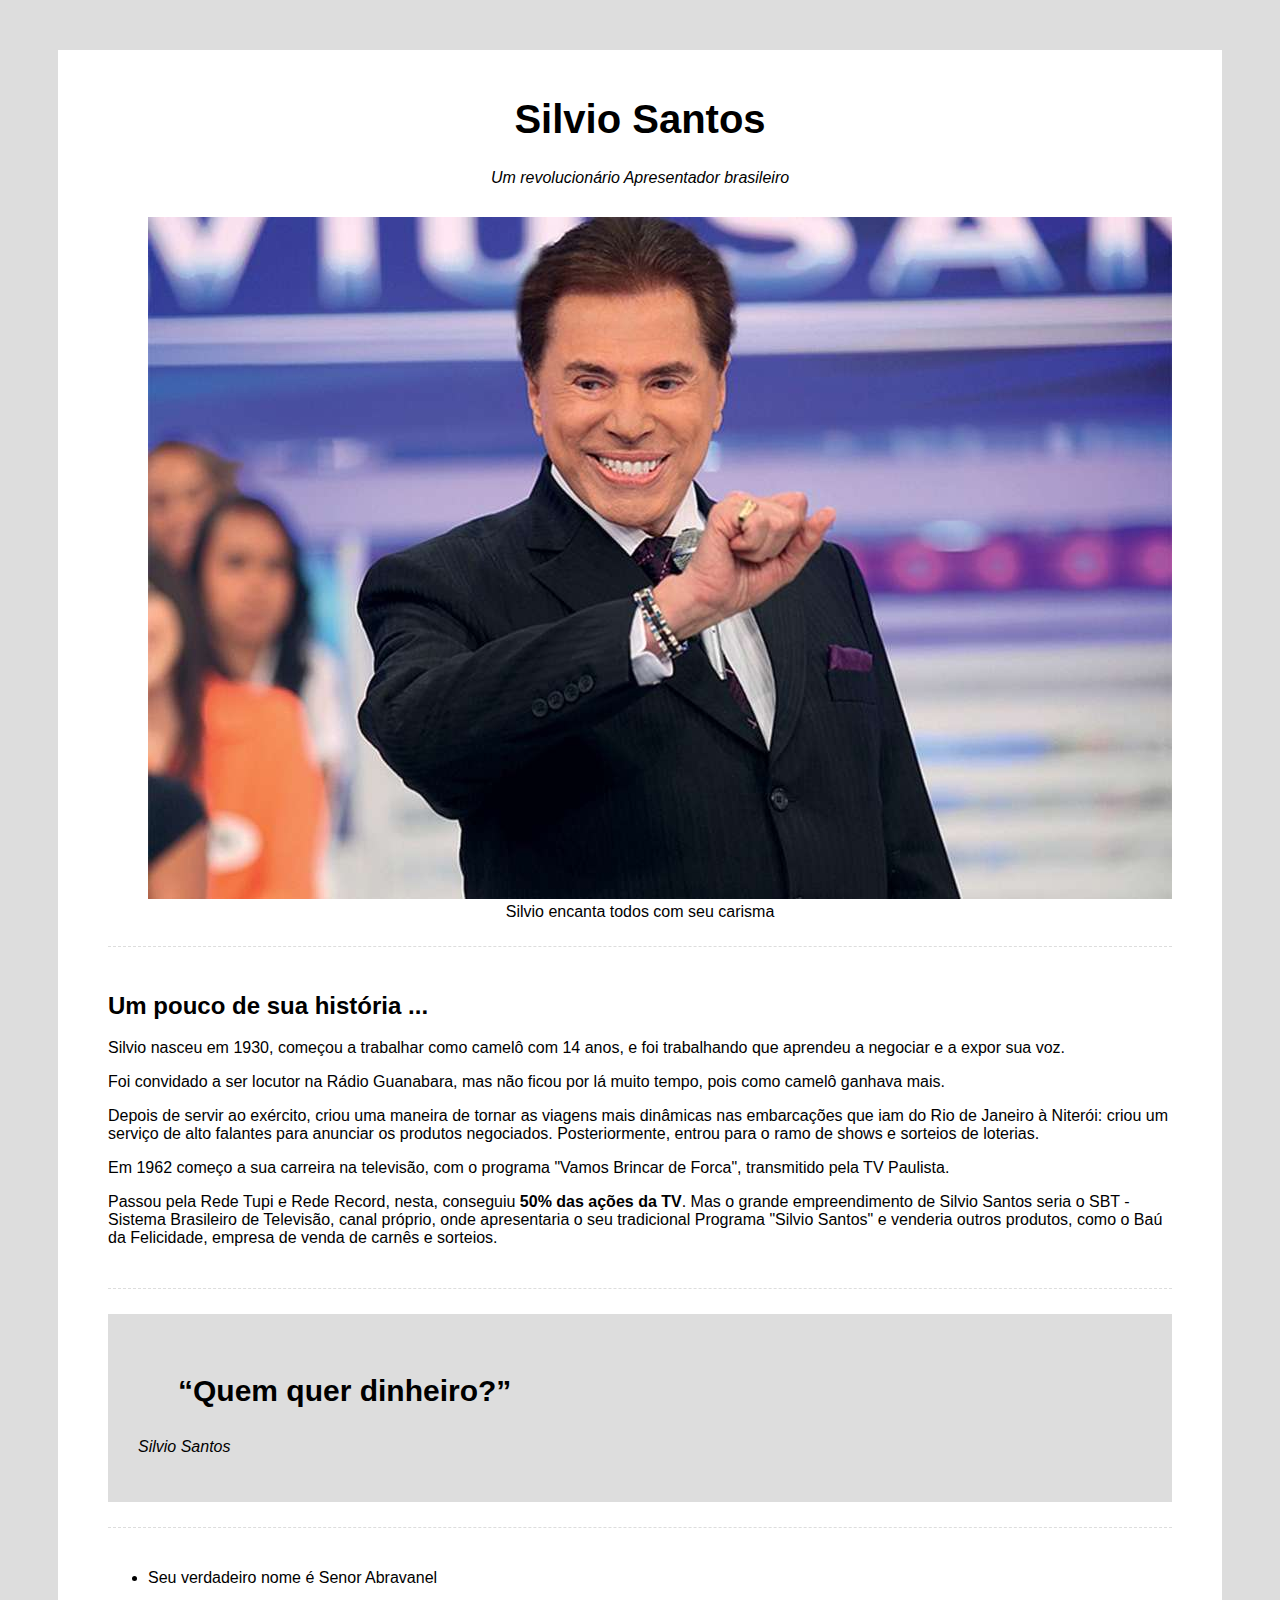
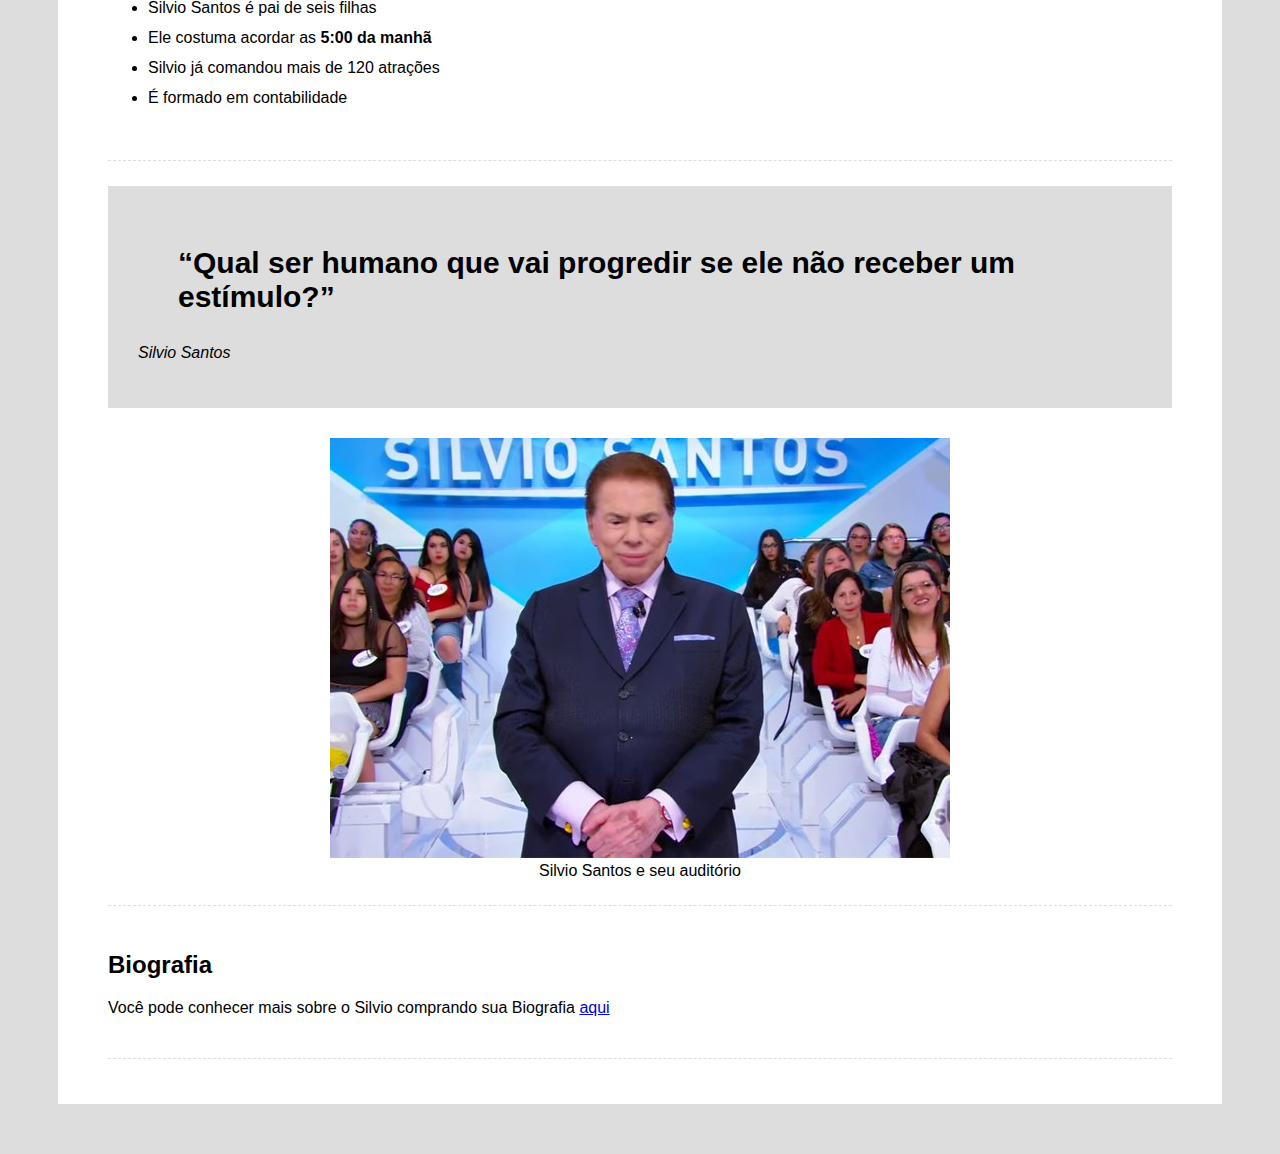
<file: Project_1_Start/index.html>
<!DOCTYPE html>
<html lang="pt-br">
<head>
    <meta charset="UTF-8">
    <meta name="viewport" content="width=device-width, initial-scale=1.0">
    <title>Tributo a Silvio Santos</title>
    <link rel="stylesheet" href="css/styles.css">
</head>
<body>
    <div class="container">
        <!--Cabeçalho da Seção-->
        <div class="cabecalho">
            <h1 class="titulo-principal">Silvio Santos</h1>
            <p class="paragrafo-principal">Um revolucionário Apresentador brasileiro</p>
        </div>
        <!--Imagem de Destaque-->
        <div class="img-destaque">
            <figure>
                <img src="img/silvio.jpg" alt="Silvio Santos Rindo">
                <figcaption>Silvio encanta todos com seu carisma</figcaption>
            </figure>
        </div>
        <!--Biografia-->
        <div class="biografia-container">
            <h2>Um pouco de sua história ...</h2>
            <p>
                Silvio nasceu em 1930, começou a trabalhar como camelô com 14 anos, e foi trabalhando que aprendeu a negociar e a expor sua voz.
            </p>
			<p>
                Foi convidado a ser locutor na Rádio Guanabara, mas não ficou por lá muito tempo, pois como camelô ganhava mais.
            </p>
			<p>
                Depois de servir ao exército, criou uma maneira de tornar as viagens mais dinâmicas nas embarcações que iam do Rio de Janeiro à Niterói: criou um serviço de alto falantes
                 para anunciar os produtos negociados. Posteriormente, entrou para o ramo de shows e sorteios de loterias.
            </p>
			<p>
                Em 1962 começo a sua carreira na televisão, com o programa "Vamos Brincar de Forca", transmitido pela TV Paulista.
            </p>
			<p>
                Passou pela Rede Tupi e Rede Record, nesta, conseguiu <span class="destaque">50% das ações da TV</span>. Mas o grande empreendimento de Silvio Santos seria o 
                SBT - Sistema Brasileiro de Televisão, canal próprio, onde apresentaria o seu tradicional Programa "Silvio Santos" e venderia outros produtos, como o Baú da Felicidade,
                 empresa de venda de carnês e sorteios.
            </p>
        </div>
        <!-- Primeira Citação -->
        <div class="frase-container">
            <blockquote><q>Quem quer dinheiro?</q></blockquote>
            <p>Silvio Santos</p>
        </div>
        <!-- Curiosidades -->
        <div class="curiosidades-container">
            <ul>
                <li>Seu verdadeiro nome é Senor Abravanel</li>
                <li>Silvio Santos é pai de seis filhas</li>
                <li>Ele costuma acordar as <span class="destaque">5:00 da manhã</span></li>
                <li>Silvio já comandou mais de 120 atrações</li>
                <li>É formado em contabilidade</li>
            </ul>
        </div>
        <!-- Segunda citação -->
        <div class="frase-container">
            <blockquote><q>Qual ser humano que vai progredir se ele não receber um estímulo?</q></blockquote>
            <p>Silvio Santos</p>
        </div>
        <!-- Segunda imagem de destaque -->
        <div class="img-destaque">
            <figure>
                <img src="img/silvio2.jpg" alt="Silvio Santos no palco">
                <figcaption>Silvio Santos e seu auditório</figcaption>
            </figure>
        </div>
        <!-- Biografia -->
        <div class="biografia-container">
            <h2>Biografia</h2>
            <p>Você pode conhecer mais sobre o Silvio comprando sua Biografia
                <a href="https://www.amazon.com.br/Silvio-Santos-Biografia-Marcia-Batista/dp/8550302473/ref=asc_df_8550302473/?tag=googleshopp00-20&linkCode=df0&hvadid=379765960952&hvpos=&hvnetw=g&hvrand=16838019743907954565&hvpone=&hvptwo=&hvqmt=&hvdev=c&hvdvcmdl=&hvlocint=&hvlocphy=1001511&hvtargid=pla-396828653001&psc=1&mcid=8b2fbc6c9be43788a4203b36e349fd1a" target="_blank">aqui</a>
            </p>
        </div>
    </div>
</body>
</html>
</file>
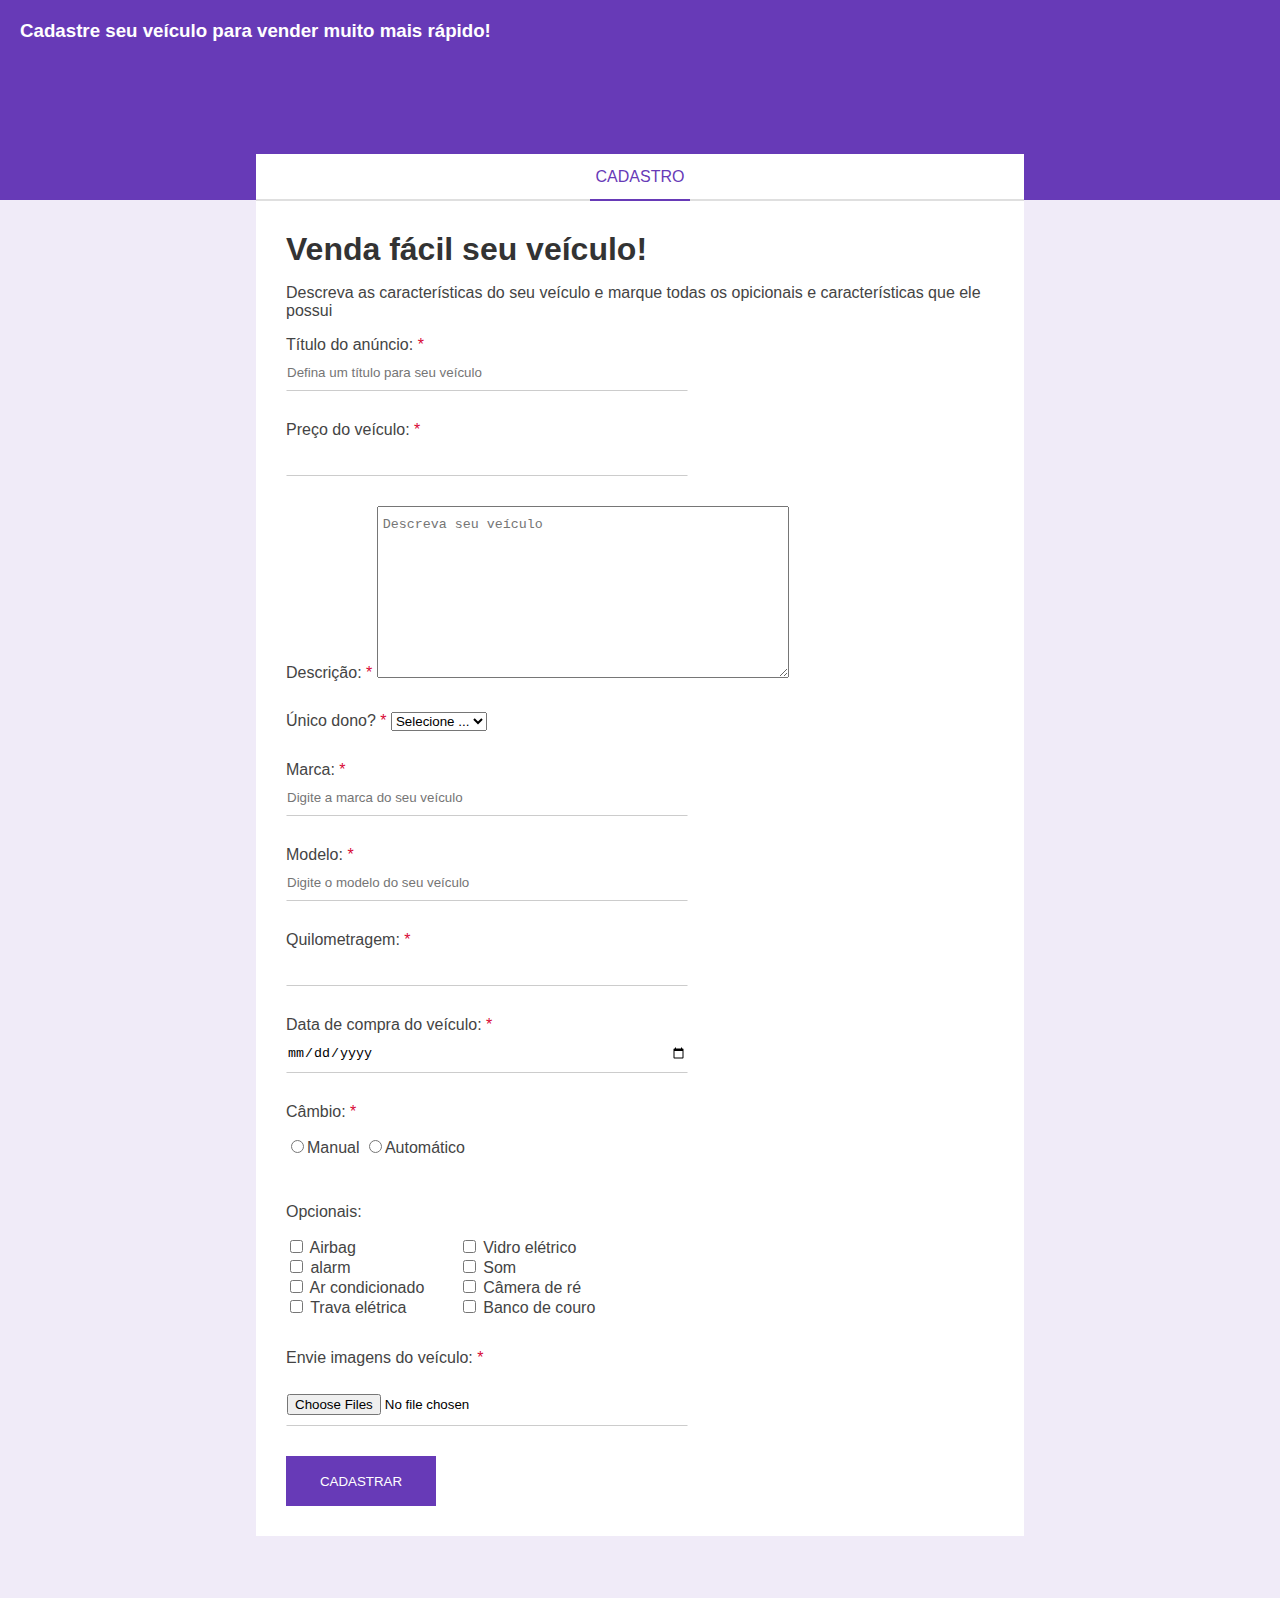
<file: Project_2_Form/index.html>
<!DOCTYPE html>
<html lang="pt-br">
<head>
    <meta charset="UTF-8">
    <meta name="viewport" content="width=device-width, initial-scale=1.0">
    <title>Cadastro de Veículos</title>
    <link rel="stylesheet" href="css/styles.css">
</head>
<body>
    <div class="container">
        <div class="header">
            <h3>
                Cadastre seu veículo para vender muito mais rápido!
            </h3>
        </div>
        <div class="form-container">
            <div class="form-header">
                <p>cadastro</p>
            </div>
            <div class="form-body">
                <h1 class="form-title">Venda fácil seu veículo!</h1>
                <p>Descreva as características do seu veículo e marque todas os opicionais e características que ele possui</p>
                <form>
                    <div class="box-input">
                        <label for="title">Título do anúncio: 
                            <span class="required-field">*</span>
                        </label>
                        <input type="text" name="title" id="title" class="block" placeholder="Defina um título para seu veículo" 
                        minlength="1" maxlength="30" required>
                    </div>
                    <div class="box-input">
                        <label for="price">Preço do veículo:
                            <span class="required-field">*</span>
                        </label>
                        <input type="number" id="price" name="price" class="block" required>
                    </div>
                    <div class="box-input">
                        <label for="description">Descrição:
                            <span class="required-field">*</span>
                        </label>
                        <textarea name="description" id="description" cols="30" rows="10" required placeholder="Descreva seu veículo"></textarea>
                    </div>
                    <div class="box-input">
                        <label for="unique_owner">Único dono?
                            <span class="required-field">*</span>
                        </label>
                        <select name="unique_owner" id="unique_owner">
                            <option value="">Selecione ...</option>
                            <option value="1">Sim</option>
                            <option value="0">Não</option>
                        </select>
                    </div>
                    <div class="box-input">
                        <label for="brand">Marca: 
                            <span class="required-field">*</span>
                        </label>
                        <input type="text" name="brand" id="brand" class="block" placeholder="Digite a marca do seu veículo" required>
                    </div>
                    <div class="box-input">
                        <label for="model">Modelo: 
                            <span class="required-field">*</span>
                        </label>
                        <input type="text" name="model" id="model" class="block" placeholder="Digite o modelo do seu veículo" required>
                    </div>
                    <div class="box-input">
                        <label for="milage">Quilometragem: 
                            <span class="required-field">*</span>
                        </label>
                        <input type="number" name="milage" id="milage" class="block" required>
                    </div>
                    <div class="box-input">
                        <label for="purchase_date">Data de compra do veículo: 
                            <span class="required-field">*</span>
                        </label>
                        <input type="date" name="purchase_date" id="purchase_date" class="block" required>
                    </div>
                    <div class="box-input">
                        <p>Câmbio:
                            <span class="required-field">*</span>
                        </p>
                        <input type="radio" name="gear" id="manual"><label for="manual">Manual</label>
                        <input type="radio" name="gear" id="auto"><label for="auto">Automático</label>
                    </div>
                    <div class="optional-box">
                        <p>Opcionais:</p>
                        <ul class="optional-list">
                            <li>
                                <input type="checkbox" name="optional[]" id="airbag" value="airbag">
                                <label for="airbag">Airbag</label>
                                <li>
                                    <input type="checkbox" name="optional[]" id="alarm" value="alarm">
                                    <label for="alarm">alarm</label>
                                </li>
                                <li>
                                    <input type="checkbox" name="optional[]" id="ac" value="ac">
                                    <label for="ac">Ar condicionado</label>
                                </li>
                                <li>
                                    <input type="checkbox" name="optional[]" id="eletric_lock" value="eletric_lock">
                                    <label for="eletric_lock">Trava elétrica</label>
                                </li>
                            </li>
                        </ul>
                    </div>
                    <div class="optional-box">
                        <ul class="optional-list">
                            <li>
                                <input type="checkbox" name="optional[]" id="eletric_window" value="eletric_window">
                                <label for="eletric_window">Vidro elétrico</label>
                                <li>
                                    <input type="checkbox" name="optional[]" id="speakers" value="speakers">
                                    <label for="speakers">Som</label>
                                </li>
                                <li>
                                    <input type="checkbox" name="optional[]" id="reverse_camera" value="reverse_camera">
                                    <label for="reverse_camera">Câmera de ré</label>
                                </li>
                                <li>
                                    <input type="checkbox" name="optional[]" id="leather_seat" value="leather_seat">
                                    <label for="leather_seat">Banco de couro</label>
                                </li>
                            </li>
                        </ul>
                    </div>
                    <div class="box-input">
                        <p>Envie imagens do veículo:
                            <span class="required-field">*</span>
                        </p>
                        <input type="file" multiple accept="image/png, image/jpeg" id="images" name="images" required>
                    </div>
                    <input type="submit" class="btn-submit" value="Cadastrar">
                </form>
            </div>
            <div class="form-footer">
                
            </div>
        </div>
    </div>
</body>
</html>
</file>
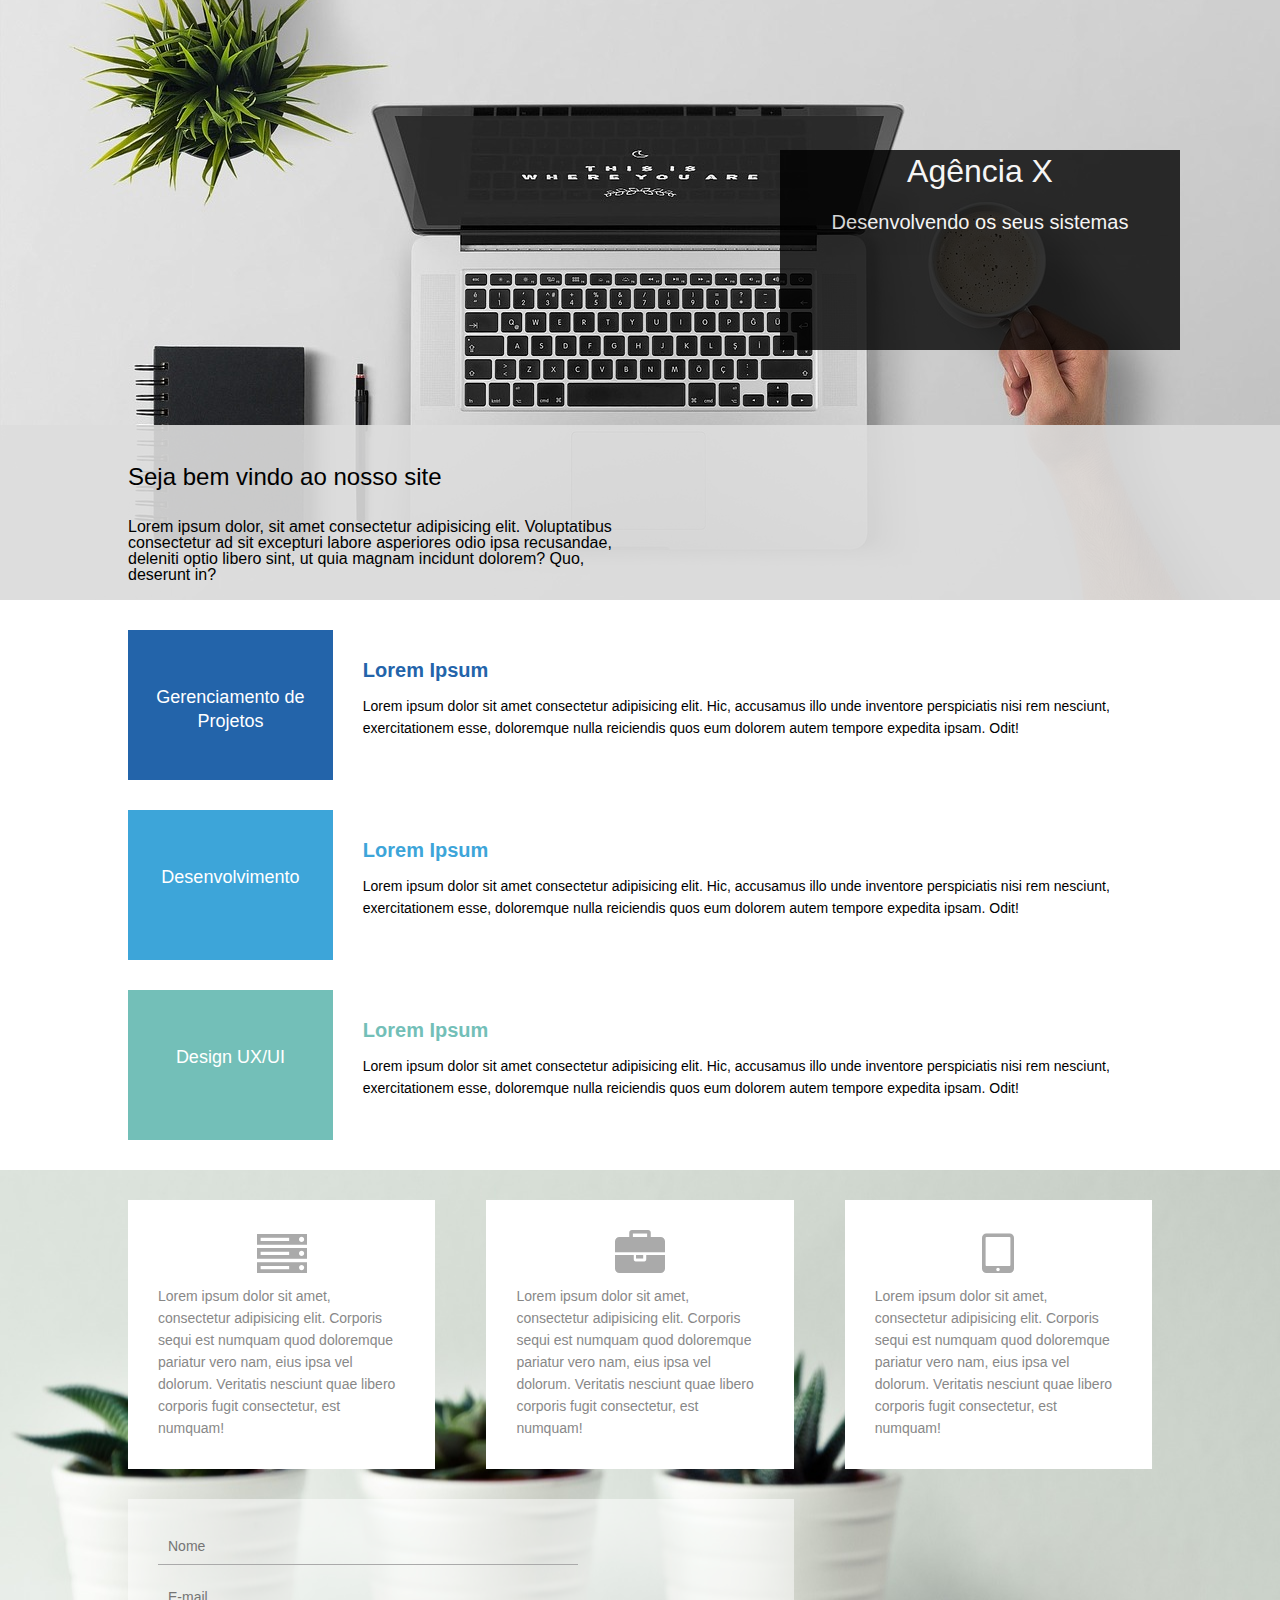
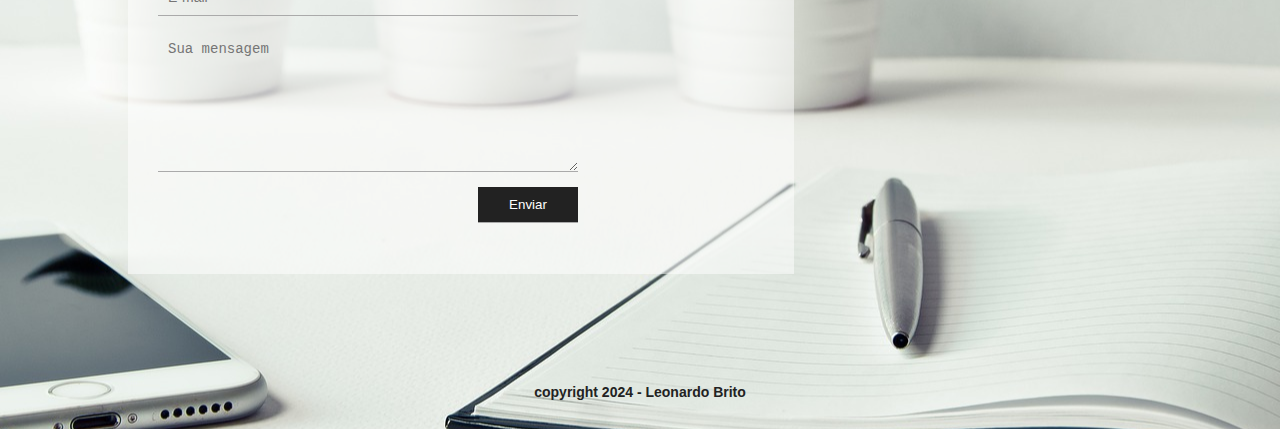
<file: Project_3_Agency/index.html>
<!DOCTYPE html>
<html lang="pt-br">
<head>
    <meta charset="UTF-8">
    <meta name="viewport" content="width=device-width, initial-scale=1.0">
    <title>Site Institucional</title>
    <link rel="stylesheet" href="css/reset.css">
    <link rel="stylesheet" href="css/styles.css">
    <link rel="stylesheet" href="css/font-awesome-4.7.0/css/font-awesome.min.css">

</head>
<body>
   <div class="container">
    <!-- Banner -->
    <header>
        <div class="banner">
            <div class="box-container">
                <div class="box-background">
                    <div class="box-banner-title">
                        <h1>Agência X</h1>
                        <p>Desenvolvendo os seus sistemas
                        </p>
                    </div>
                </div>
            </div>
            <div class="company-info-container">
                <div class="company-info-background"></div>
                <div class="company-info-titlebox">
                    <h2>Seja bem vindo ao nosso site</h2>
                    <p>Lorem ipsum dolor, sit amet consectetur adipisicing elit. Voluptatibus consectetur ad sit excepturi labore asperiores odio ipsa recusandae, 
                        deleniti optio libero sint, ut quia magnam incidunt dolorem? Quo, deserunt in?</p>
                </div>
            </div>
        </div>
    </header>

    <!-- Seção de serviços -->
    <section>
        <div class="services-container">
            <div class="service-box">
                <div class="service-title" id="gerenciamento-box">
                    <p>Gerenciamento de Projetos</p>
                </div>
                <div class="service-description">
                    <h3 id="gerenciamento-title">
                        Lorem Ipsum
                    </h3>
                    <p>Lorem ipsum dolor sit amet consectetur adipisicing elit. Hic, accusamus illo unde inventore perspiciatis nisi rem nesciunt, exercitationem esse, doloremque nulla reiciendis quos eum dolorem autem tempore expedita ipsam. Odit!</p>
                </div>
            </div>
            <div class="service-box">
                <div class="service-title" id="dev-box">
                    <p>Desenvolvimento</p>
                </div>
                <div class="service-description">
                    <h3 id="dev-title">
                        Lorem Ipsum
                    </h3>
                    <p>Lorem ipsum dolor sit amet consectetur adipisicing elit. Hic, accusamus illo unde inventore perspiciatis nisi rem nesciunt, exercitationem esse, doloremque nulla reiciendis quos eum dolorem autem tempore expedita ipsam. Odit!</p>
                </div>
            </div>
            <div class="service-box">
                <div class="service-title" id="design-box">
                    <p>Design UX/UI</p>
                </div>
                <div class="service-description">
                    <h3 id="design-title">
                        Lorem Ipsum
                    </h3>
                    <p>Lorem ipsum dolor sit amet consectetur adipisicing elit. Hic, accusamus illo unde inventore perspiciatis nisi rem nesciunt, exercitationem esse, doloremque nulla reiciendis quos eum dolorem autem tempore expedita ipsam. Odit!</p>
                </div>
            </div>
        </div>
    </section>
    <!-- Seção sobre a empresa -->
    <div class="footer-container">
        <section>
            <div class="about-container">
                <div class="about-card">
                    <i class="fa fa-server"></i>
                    <p>Lorem ipsum dolor sit amet, consectetur adipisicing elit. Corporis sequi est numquam quod doloremque pariatur vero nam, eius ipsa vel dolorum. Veritatis nesciunt quae libero corporis fugit consectetur, est numquam!</p>
                </div>
            
                <div class="about-card middle-card">
                    <i class="fa fa-briefcase"></i>
                    <p>Lorem ipsum dolor sit amet, consectetur adipisicing elit. Corporis sequi est numquam quod doloremque pariatur vero nam, eius ipsa vel dolorum. Veritatis nesciunt quae libero corporis fugit consectetur, est numquam!</p>
                </div>
                <div class="about-card">
                    <i class="fa fa-tablet"></i>
                    <p>Lorem ipsum dolor sit amet, consectetur adipisicing elit. Corporis sequi est numquam quod doloremque pariatur vero nam, eius ipsa vel dolorum. Veritatis nesciunt quae libero corporis fugit consectetur, est numquam!</p>
                </div>
            </div>
        </section>
        <footer>
            <div class="form-container">
                <div class="form-background"></div>
                <form action="">
                    <input type="text" name="name" id="name" placeholder="Nome">
                    <input type="email" name="email" id="email" placeholder="E-mail">
                    <textarea name="message" id="message" cols="30" rows="10" placeholder="Sua mensagem"></textarea>
                    <input type="submit" class="submit" value="Enviar">
                </form>               
            </div>
            <div class="copyright">
                <p>copyright 2024 - Leonardo Brito</p>
            </div>
        </footer>
    </div>
   </div>

</body>
</html>
</file>
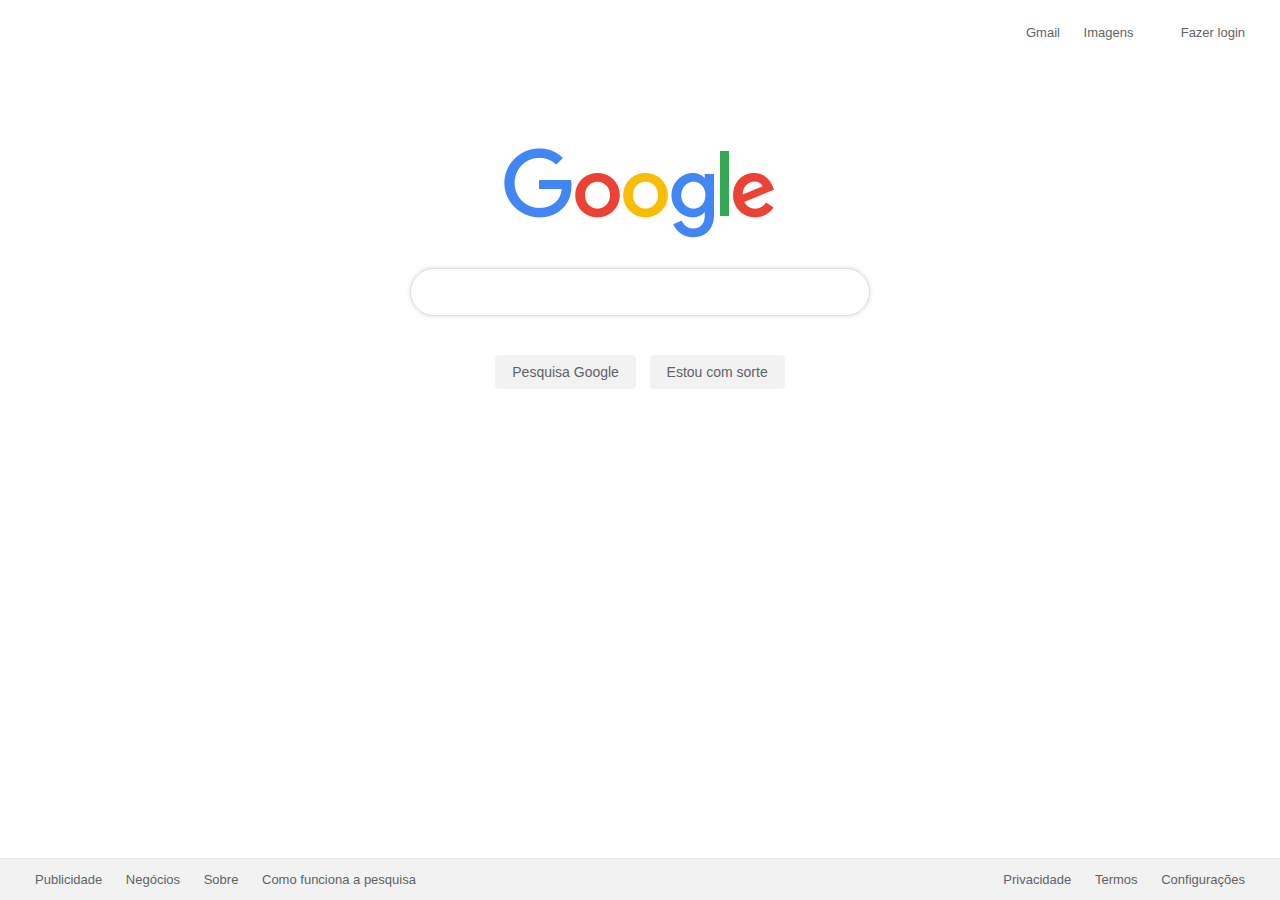
<file: Project_4_Google/index.html>
<!DOCTYPE html>
<html lang="pt-br">
<head>
    <meta charset="UTF-8">
    <meta name="viewport" content="width=device-width, initial-scale=1.0">
    <title>Project 4 - Google</title>
    <link rel="icon" type="image/x-icon" href="img/favicon.ico">
    <!-- font icons -->
    <link rel="stylesheet" href="https://cdn.linearicons.com/free/1.0.0/icon-font.min.css">
    <!-- css -->
    <link rel="stylesheet" href="css/styles.css">
</head>
<body>
    <header>
        <nav id="navbar">
            <ul class="nav-list" id="social-bar">
                <li><a href="#">Gmail</a></li>
                <li><a href="#">Imagens</a></li>
                <li><a href="#"><span class="lnr lnr-list"></span></a></li>
                <li><a href="#">Fazer login</a></li>
            </ul>
        </nav>
    </header>
    <main id="body">
        <img src="img/google_logo.png" alt="Google logo" id="google-logo">
        <form action="">
            <div id="input-box">
                <input type="text" name="search" id="search-input">
                <span class="lnr lnr-magnifier" id="search-icon"></span>
                <span class="lnr lnr-keyboard" id="keyboard-icon"></span>
                <span class="lnr lnr-mic" id="mic-icon"></span>
            </div>
            <div>
                <input type="submit" name="btn-search" id="btn-search" value="Pesquisa Google">
                <input type="submit" name="btn-luck" id="btn-luck" value="Estou com sorte">
            </div>
        </form>
    </main>
    <footer>
        <ul id="left-bar" class="nav-list">
            <li><a href="#">Publicidade</a></li>
            <li><a href="#">Negócios</a></li>
            <li><a href="#">Sobre</a></li>
            <li><a href="#">Como funciona a pesquisa</a></li>
        </ul>
        <ul id="right-bar" class="nav-list">
            <li><a href="#">Privacidade</a></li>
            <li><a href="#">Termos</a></li>
            <li><a href="#">Configurações</a></li>
        </ul>
    </footer>
</body>
</html>
</file>
<file: Project_1_Start/css/styles.css>
html {
    font-family: Arial, Helvetica, sans-serif;
    background-color: #ddd;
}

.container {
    max-width: 1200px;
    position: relative;
    margin-left: auto;
    margin-right: auto;
    padding: 20px 50px;
    margin: 50px;
    background-color: #fff;
}

.destaque {
    font-weight: bold;
}

/* cabeçalho */

.cabecalho {
    text-align: center;
}

.titulo-principal {
    font-size: 40px;
}

.paragrafo-principal {
    font-style: italic;
}

/* Corpo do site */

.img-destaque {
    text-align: center;
    margin-top: 30px;
}

/* Biografia container */

.biografia-container {
padding: 25px 0;
margin: 25px 0;
border-top: 1px dashed #ddd;
border-bottom: 1px dashed #DDD;
}

/* Citação */

.frase-container {
    background-color: #ddd;
    padding: 30px;
}

.frase-container blockquote {
    font-weight: 600;
    font-size: 30px;
}

.frase-container p {
    font-style: italic;
}

/* Curiosidades */

.curiosidades-container {
    padding: 25px 0;
    margin: 25px 0;
    border-top: 1px dashed #ddd;
    border-bottom: 1px dashed #DDD;
}

.curiosidades-container li {
    height: 30px;
}
</file>
<file: Project_3_Agency/css/styles.css>
html {
    font-family: Helvetica, sans-serif;
}

/* Header */

.banner {
    width: 100%;
    height: 600px;
    background-image: url(../img/capa2.jpg);
    background-position: center;
    position: relative;
}

.box-container {
    width: 400px;
    height: 200px;
    text-align: center;
    position: absolute;
    right: 100px;
    bottom: 250px;
}

.box-background {
    width: 100%;
    height: 100%;
    background-color: #000;
    opacity: .8;
    position: relative;
}

.box-banner-title {
    position: absolute;
    width: 100%;
    text-align: center;
    top: 0;
    color: white;
    padding-top: 5px;
}

.box-banner-title h1 {
    font-size: 32px;
    margin-bottom: 25px;
}

.box-banner-title p {
    font-size: 20px;
}

.company-info-container {
    position: absolute;
    bottom: 0;
    width: 100%;
    height: 175px;
}

.company-info-background{
    width: 100%;
    height: 100%;
    background-color: #ddd;
    opacity: .9;
    position: relative;
}

.company-info-titlebox {
    position: absolute;
    padding-left: 10%;
    top: 40px;
    width: 500px;
}

.company-info-titlebox h2 p {
    color: #222;
}

.company-info-titlebox h2 {
    margin-bottom: 30px;
    font-size: 24px;
}

/* Seção de serviços */

.services-container {
    max-width: 1200px;
    padding: 30px 10%;
    padding-bottom: 0;
}

.service-box {
    width: 100%;
    position: relative;
    clear: both;
    height: 150px;
    margin-bottom: 30px;
}

.service-box:last {
    margin-bottom: 0;
}

.service-title {
    width: 20%;
    height: 150px;
    background-color: #ddd;
    float: left;
    text-align: center;
    line-height: 150px;
    padding: 20px;
    box-sizing: border-box;
}

.service-title p {
    padding-top: 35px;
    color: white;
    font-size: 18px;
    line-height: 24px;
}

.service-description {
    width: 80%;
    float: left;
    padding: 30px;
    box-sizing: border-box;
}

.service-description h3 {
    font-size: 20px;
    margin-bottom: 15px;
    font-weight: bold;
}

.service-description p {
    font-size: 14px;
    line-height: 22px;
}

#gerenciamento-title {
    color: #2364AA;
}

#dev-title {
    color: #3Da5d9;
}

#design-title {
    color: #73bfb8;
}

#gerenciamento-box {
    background-color: #2364AA;
}

#dev-box {
    background-color: #3Da5d9;
}

#design-box {
    background-color: #73bfb8;
}

/* Sobre a empresa */

.footer-container {
    background-image: url(../img/rodape.jpg);
    background-position: center;
}

.about-container {
    max-width: 1200px;
    padding: 30px 10%;
    position: relative;
    clear: both;
}

.about-card {
    float: left;
    width: 30%;
    padding: 30px;
    background-color: white;
    text-align: center;
    box-sizing: border-box;
}

.middle-card {
    margin: 0 5%;
}

.about-card i {
    font-size: 50px;
    color: #aaa;
}

.about-card p {
    margin-top: 5px;
    font-size: 14px;
    line-height: 22px;
    color: #888;
    text-align: left;
}

/* Footer Formulario */

footer {
    clear: both;
    max-width: 1200px;
    height: 500px;
    padding: 30px 10%;
    position: relative;
}

.form-container {
    width: 65%;
    height: 375px;
    position: relative;
    display: block;
}

.form-background {
    width: 100%;
    height: 100%;
    background-color: #fff;
    opacity: .5;
}

.form-container form {
    position: absolute;
    top: 30px;
    left: 30px;
    height: 300px;
}

.form-container input, .form-container textarea {
    width: 400px;
    display: block;
    border: none;
    padding: 10px;
    margin-bottom: 15px;
    border-bottom: 1px solid #aaa;
    border-radius: 0;
    background-color: transparent;
}

.form-container textarea {
    height: 120px;
}

.form-container input::placeholder, .form-container textarea::placeholder {
    font-size: 14px;
}

.form-container .submit {
    background-color: #222;
    color: #fff;
    border-radius: 1px solid transparent;
    width: 100px;
    position: relative;
    float: right;
    cursor: pointer;
    transition: .5s;
}

.form-container .submit:hover {
    background-color: #fff;
    color: #222;
    border: 1px solid #222;
}

.copyright {
    color: #222;
    font-size: 14px;
    font-weight: bold;
    text-align: center;
    position: absolute;
    left: 0;
    right: 0;
    bottom: 30px;
    margin-left: auto;
    margin-right: auto;
}
</file>
<file: Project_4_Google/css/styles.css>
/* Geral */

body {
    font-family: Arial, sans-serif;
    font-size: 13px;
    margin: 0;
}

/* Barra de navegação */

#navbar {
    margin-top: 20px;
}

.nav-list {
    padding: 0 25px;
}

.nav-list li {

display: inline-block;
list-style: none;
padding: 5px 10px;
}

.nav-list li a {
    color: #5f6368;
    text-decoration: none;
}

.nav-list li a:hover {
    text-decoration: underline;
}

#social-bar{
    text-align: right;
}

/* Corpo do Site */

body {
    text-align: center;
}

#google-logo {
    padding-top: 7%;
    margin-bottom: 25px;
}

#input-box {
    width: 36vw;
    height: 72px;
    position: relative;
    margin-left: auto;
    margin-right: auto;
}

#search-input {
    height: 48px;
    border-radius: 24px;
    width: 100%;
    box-sizing: border-box;
    font-size: 16px;
    padding: 0 50px;
    border: 1px solid #dfdfdf;
    box-shadow: 0px 0px 5px #ddd;
}

#search-icon, #keyboard-icon, #mic-icon {
    position: absolute;
    top: 15px;
    font-size: 20px;
}

#search-icon {
    left: 20px;
}

#keyboard-icon {
    right: 55px;
}

#mic-icon {
    right: 20px;
}

#body input[type='submit'] {
    background-color: #f2f2f2;
    border: 1px solid #f2f2f2;
    border-radius: 4px;
    color: #5f6368;
    height: 34px;
    padding: 0 16px;
    font-size: 14px;
    margin: 15px 5px;
    cursor: pointer;

}

#body input[type='submit']:hover {
    color: #333;
    border-color: #333;
}

/* Footer */

footer {
    position: absolute;
    display: block;
    box-sizing: border-box;
    bottom: 0;
    height: 42px;
    width: 100%;
    background-color: #f2f2f2;
    border-top: 1px solid #e4e4e4;
}

#left-bar, #right-bar {
    display: inline-block;
    margin-top: 8px;
    margin-bottom: 0;
}

#right-bar {
    position: absolute;
    right: 0;
}

#left-bar {
    position: absolute;
    left: 0;
}
</file>
<file: Project_2_Form/css/styles.css>
/* Reset */
body {
    margin: 0;
    padding: 0;
    font-family: Arial, Helvetica, sans-serif;
    background-color: #f0ebf8;
}

h1, h2, h3, h4, h5, h6 {
    color: #333;
}

p, label {
    color: #444;
}

input {
    border: 1px solid transparent;
    border-bottom: 1px solid #ccc;
    padding: 10px 0;
}

input[type=text], input[type=number], input[type=date], input[type=file] {
    width: 400px;
}

textarea {
    padding: 10px 5px;
    width: 400px;
}

/* Cabeçalho */

.header {
    height: 160px;
    padding: 20px;
    background-color: #673ab7;
}

.header h3 {
    color: #fff;
    margin-top: 0;
}

/* Container do formulario */

.form-container {
    background-color: #fff;
    width: 60%;
    margin-left: auto;
    margin-right: auto;
    position: relative;
    top: -62px;
}

/* Cabeçalho do formulário */
.form-header {
    border-bottom: 2px solid #dfdfdf;
    height: 45px;
}

.form-header p {
    color: #673ab7;
    border-bottom: 2px solid #673ab7;
    width: 100px;
    text-align: center;
    margin-right: auto;
    margin-left: auto;
    text-transform: uppercase;
    line-height: 45px;
}

/* Corpo do formulário */
.form-body {
    padding: 30px;
}

.form-title {
    margin: 0;
}

.required-field {
    color: #d80835;
}

.box-input {
    margin-bottom: 30px;
}

.block {
    display: block;
}

.optional-box {
    display: inline-block;
    margin-right: 30px;
}

.optional-list {
    padding-left: 0;
}

.optional-list li {
    list-style: none;
}

.btn-submit {
    background-color: #673ab7;
    color: #fff;
    border: 2px solid transparent;
    width: 150px;
    height: 50px;
    text-transform: uppercase;
    cursor: pointer;
    transition: .5s;
}

.btn-submit:hover {
    background-color: #fff;
    border-color: #673ab7;
    color: #673ab7;
}
</file>
